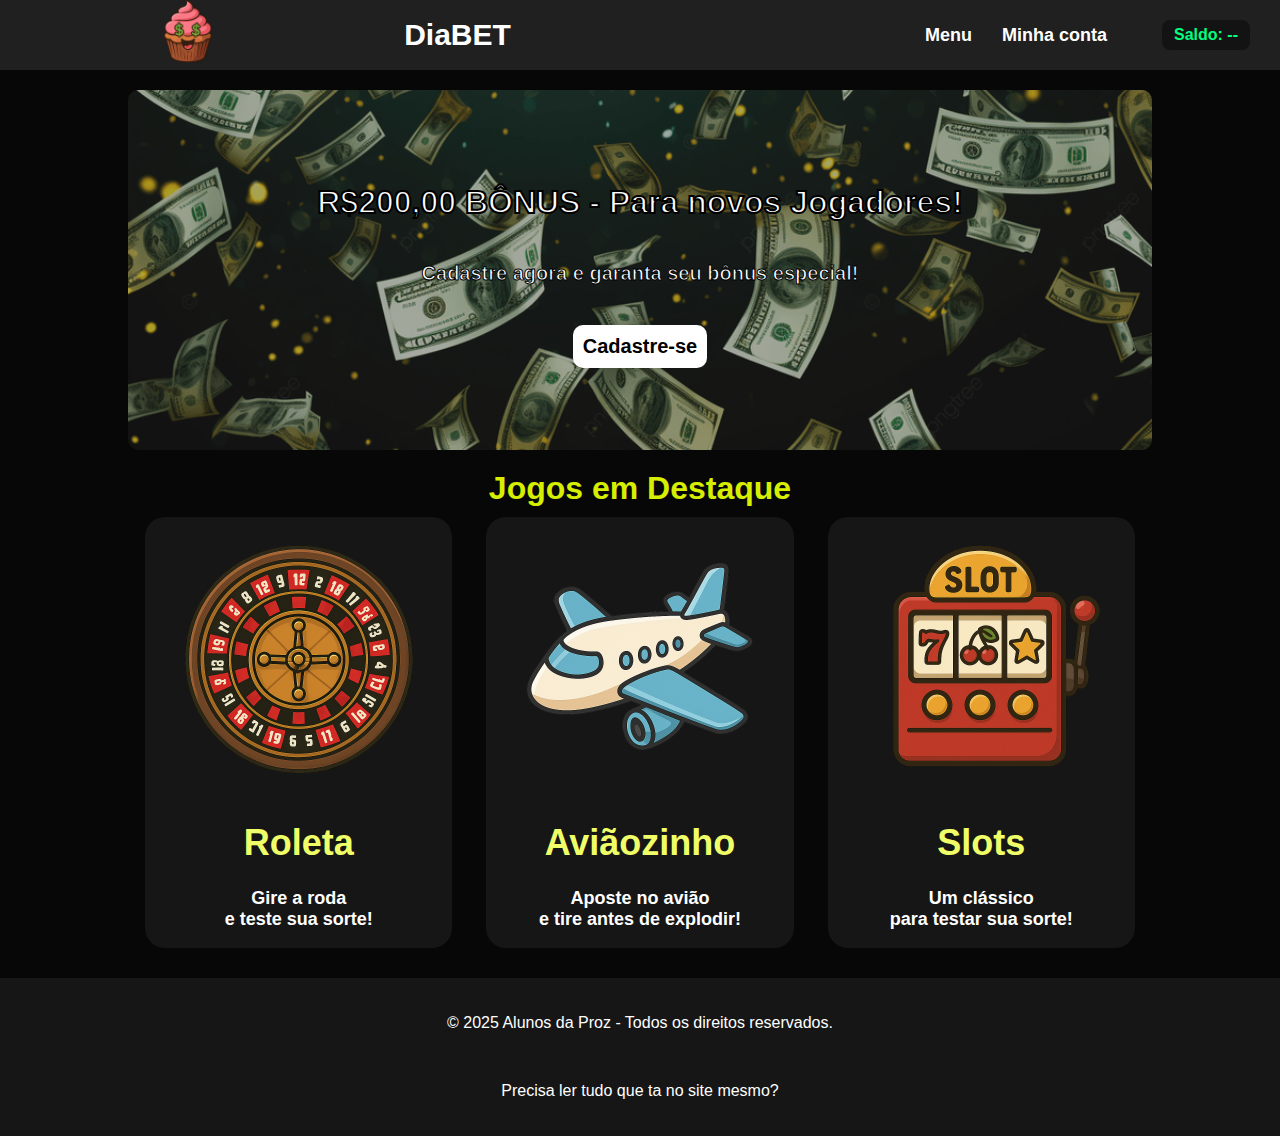
<file: index.html>
<!DOCTYPE html>
<html>
    <head>
        <title>DiaBET - Aposte com o coração!</title>
        <link rel="stylesheet" href="./css/pages/index/index.css">
        <meta charset="UTF-8">
        <meta name="viewport" content="width=device-width, initial-scale=1.0">
    </head>
    <body>
        <section class="home">
            <a href="index.html">
                <img src="./images/logo.png"/> 
            </a>
                <h1>DiaBET</h1>
            <nav class="botoesHome">
                <a href="index.html">Menu</a>
                <a href="login.html">Minha conta</a>
                <div id="saldoBox" class="saldo"></div>
            </nav>
        </section>
        <section class="banner">
            <h1>R$200,00 BÔNUS - Para novos Jogadores!</h1>
            <p>Cadastre agora e garanta seu bônus especial!</p>
            <a href="cadastro.html">Cadastre-se</a>
        </section>
        <div class="tituloJogos">
            <h1>Jogos em Destaque</h1>
        </div>
        <div class="jogos">
            <a href="roleta.html">
                <img src="./images/roleta-icon.png" />
                <h1>Roleta</h1>    
                <p>Gire a roda<br>e teste sua sorte!</p>
            </a>
            <a href="aviao.html">
                <img src="./images/aviao-icon.png" />
                <h1>Aviãozinho</h1>    
                <p>Aposte no avião<br>e tire antes de explodir!</p>
            </a>
            <a href="slots.html">
                <img src="./images/slots-icon.png" />
                <h1>Slots</h1>    
                <p>Um clássico<br>para testar sua sorte!</p>
            </a>
        </div>
        <section class="rodaPe">
            <p>© 2025 Alunos da Proz - Todos os direitos reservados.</p>
            <br>
            <p>Precisa ler tudo que ta no site mesmo?</p>
        </section>
        <script src="./js/pages/index/index.js"></script>
    </body>
</html>
</file>
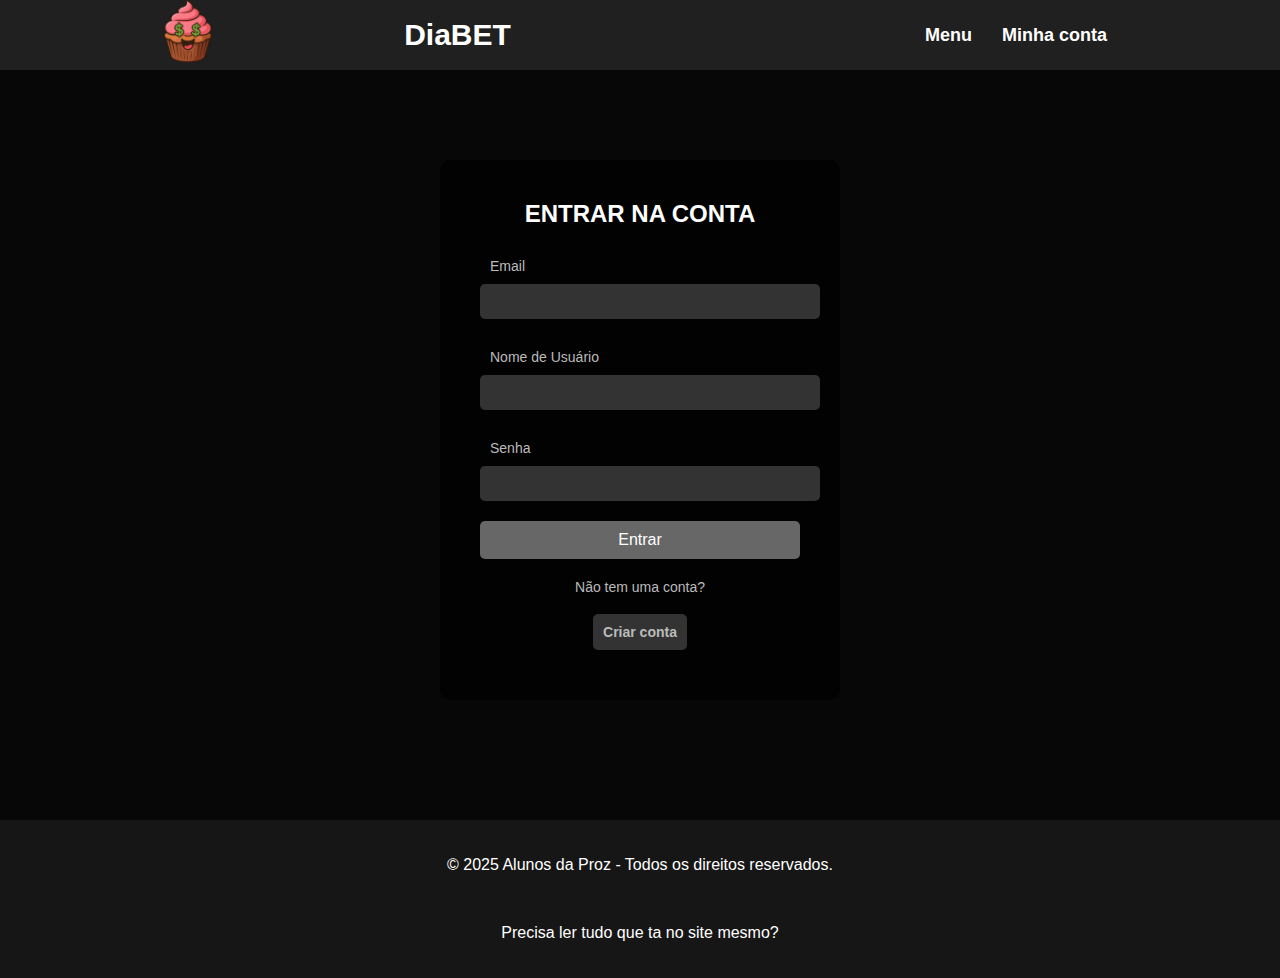
<file: aviao.html>
<!DOCTYPE html>
<html>
    <head>
        <title>DiaBET - Aposte com o coração!</title>
        <link rel="stylesheet" href="./css/pages/aviao/aviao.css">
        <meta charset="UTF-8">
        <meta name="viewport" content="width=device-width, initial-scale=1.0">
    </head>
    <body>
        <section class="home">
            <a href="index.html">
                <img src="https://media.discordapp.net/attachments/1408265472209846302/1422599375242264727/raw.png?ex=68dd4269&is=68dbf0e9&hm=7ce20fc25e23136d3c5e959f04dc75fc9a5e57f7e33987554802e9d20deb5dec&=&format=webp&quality=lossless&width=385&height=578" />
            </a>
            <h1>DiaBET</h1>
            <nav class="botoesHome">
                <a href="index.html">Menu</a>
                <a href="login.html">Minha conta</a>
                <div id="saldoBox" class="saldo"></div>
            </nav>
        </section>

        <div class="crash-game">
            <h1>✈️ Crash - Aviãozinho</h1>
            <div class="game-area">
                <img id="plane" src="https://cdn-icons-png.flaticon.com/512/870/870194.png" alt="avião">
                <div id="multiplier">1.00x</div>
            </div>

            <div class="controls">
                <input type="number" id="valorAposta" placeholder="Valor da aposta" min="1">
                <button id="startBtn">Começar Voo</button>
                <button id="stopBtn" disabled>Parar Aposta</button>
            </div>

            <p id="resultado"></p>
        </div>

        <section class="rodaPe">
            <p>© 2025 Alunos da Proz - Todos os direitos reservados.</p>
            <br>
            <p>Precisa ler tudo que ta no site mesmo?</p>
        </section>
    </body>
    <script src="./js/pages/aviao/aviao.js"></script>
    <script src="./js/global/fixed.js"></script>
</html>
</file>
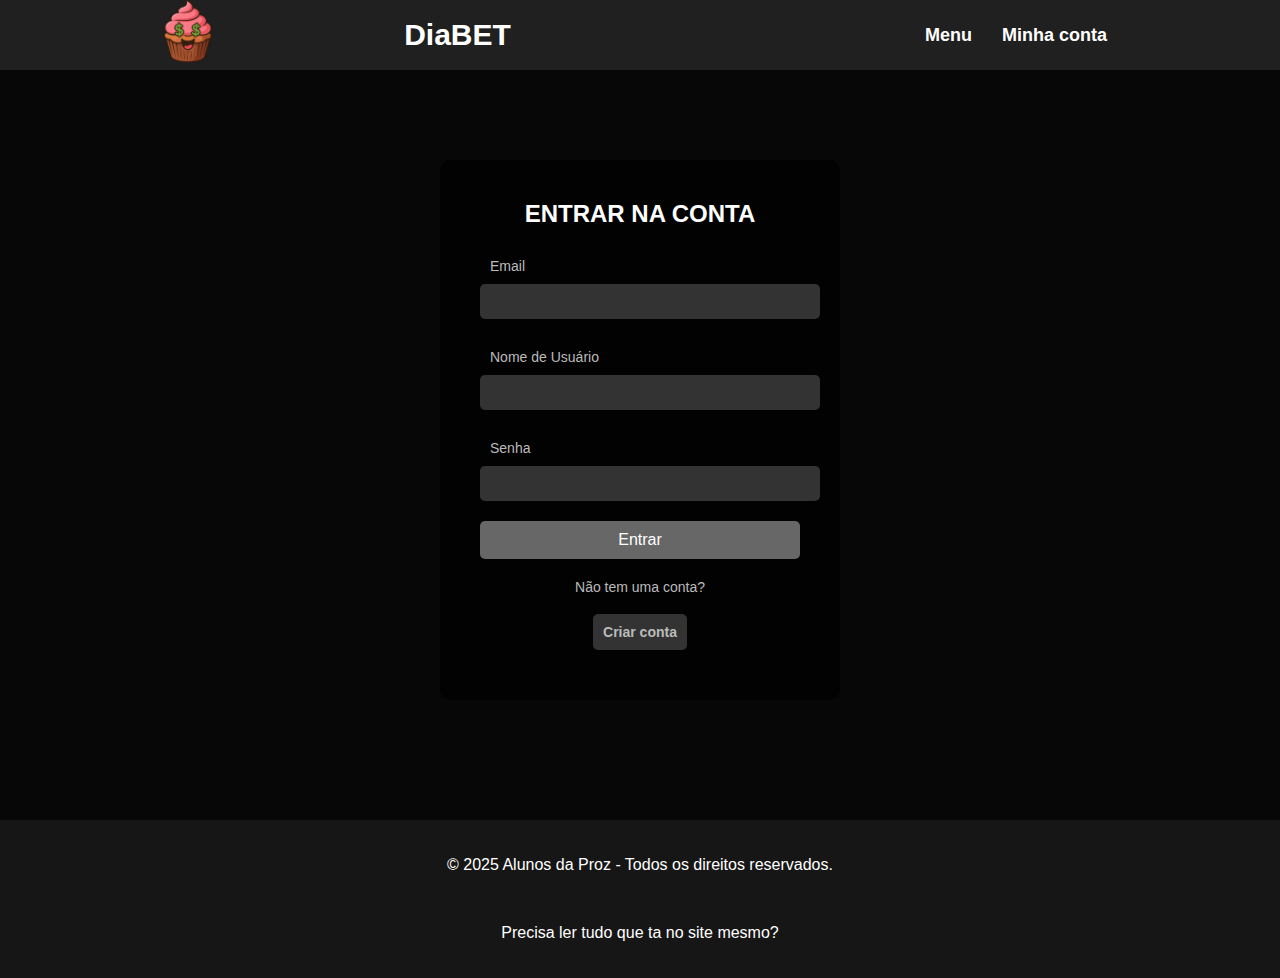
<file: login.html>
<!DOCTYPE html>
<html>
    <head>
        <title>DiaBET - Aposte com o coração!</title>
        <link rel="stylesheet" href="./css/pages/login/login.css">
        <meta charset="UTF-8">
        <meta name="viewport" content="width=device-width, initial-scale=1.0">
    </head>
    <body>
        <section class="home">
            <a href="index.html">
                <img src="./images/logo.png"/> 
            </a>
                <h1>DiaBET</h1>
            <nav class="botoesHome">
                <a href="index.html">Menu</a>
                <a href="login.html">Minha conta</a>
            </nav>
        </section>
        <section class="login-box" id="loginSection">
            <h2>Entrar na conta</h2>
            <form id="loginForm">
                <div class="user-box">
                    <label>Email</label>
                    <input type="email" id="email" required="">
                </div>
                <div class="user-box">
                    <label>Nome de Usuário</label>
                    <input type="text" id="username" required="">
                </div>
                <div class="user-box">
                    <label>Senha</label>
                    <input type="password" id="password" required="">
                </div>
                <button type="submit">Entrar</button>
                <br>
                <p>Não tem uma conta?</p> <a href="cadastro.html" class="criar-conta">Criar conta</a>
            </form>
        </section>
        <section class="rodaPe">
            <p>© 2025 Alunos da Proz - Todos os direitos reservados.</p>
            <br>
            <p>Precisa ler tudo que ta no site mesmo?</p>
        </section>
        <script src="./js/pages/login/login.js" defer></script>
        <script src="/js/global/fixed.js" defer></script>
    </body>
</html>
</file>
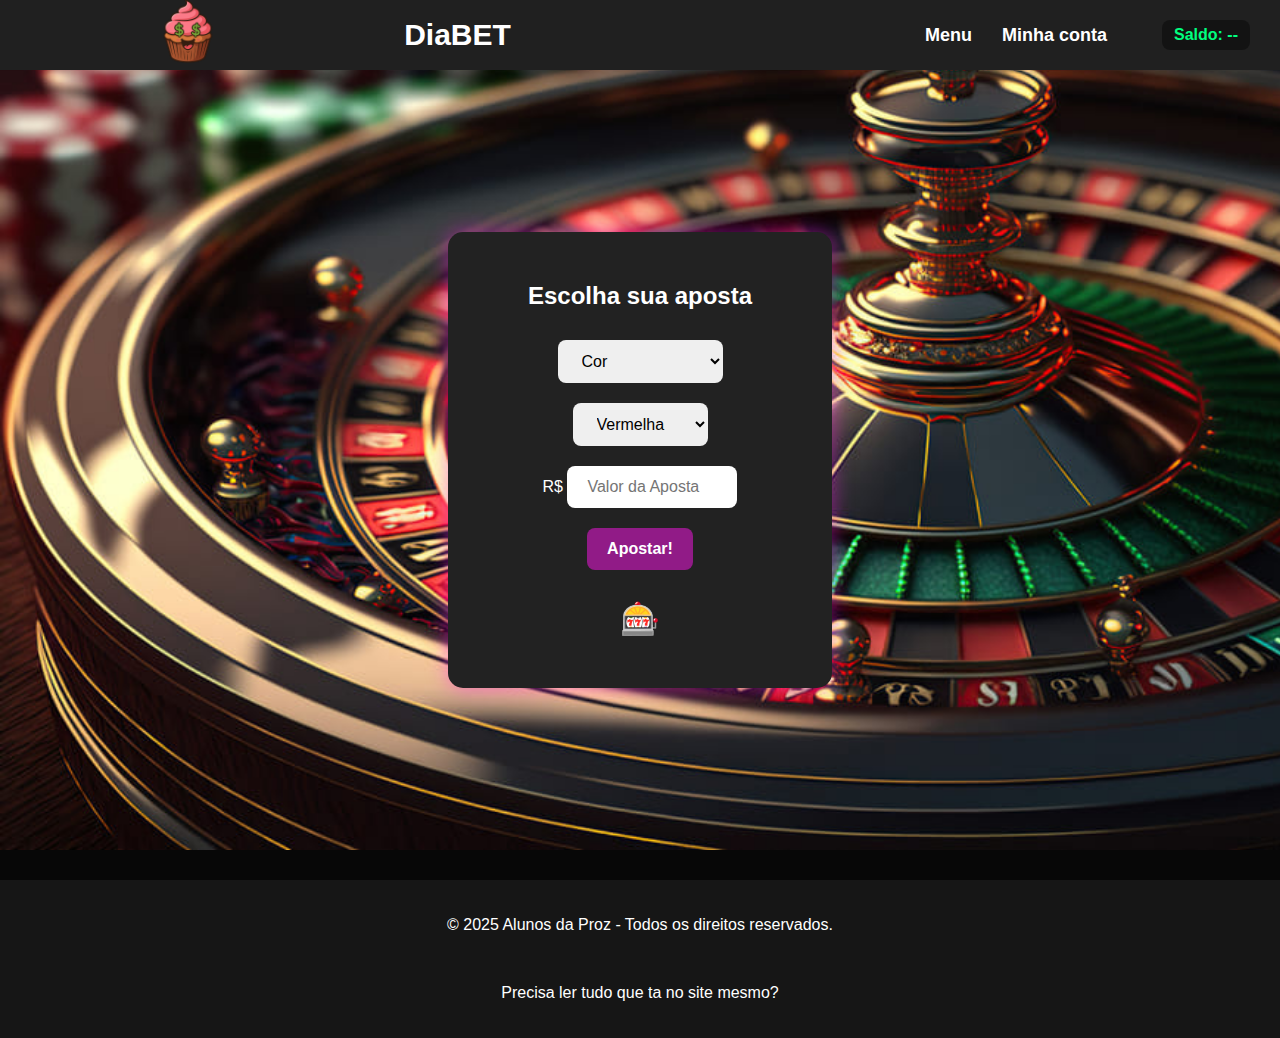
<file: roleta.html>
<!DOCTYPE html>
<html>
    <head>
        <title>DiaBET - Aposte com o coração!</title>
        <link rel="stylesheet" href="./css/pages/roleta/roleta.css">
        <meta charset="UTF-8">
        <meta name="viewport" content="width=device-width, initial-scale=1.0">
    </head>
    <body>
        <section class="home">
            <a href="index.html">
                <img src="./images/logo.png"/> 
            </a>
                <h1>DiaBET</h1>
            <nav class="botoesHome">
                <a href="index.html">Menu</a>
                <a href="login.html">Minha conta</a>
                <div id="saldoBox" class="saldo"></div>
            </nav>
        </section>
        <div class="container">
            <div class="roleta-card">
                <h2>Escolha sua aposta</h2>
                <select id="apostaTipo">
                    <option value="cor">Cor</option>
                    <option value="parImpar">Par ou Ímpar</option>
                    <option value="numero">Número (0-36)</option>
                </select>
                <div id="apostaEscolhaContainer">
                    <select id="apostaEscolha">
                    <option value="vermelha">Vermelha</option>
                    <option value="preta">Preta</option>
                    <option value="branca">Branca (0)</option>
                </select>
            </div>
            <div id="valorApostaContainer" class="valorApostaContainer">
                <span>R$</span>
                <input type="number" id="valorAposta" placeholder="Valor da Aposta" min="1" before="R$" required="">
            </div>
            <button id="apostar" onclick="apostar()">Apostar!</button>
            <div id="roleta" class="roleta">🎰</div>
            <div id="resultado" class="resultado"></div>
            </div>
        </div>
        <section class="rodaPe">
            <p>© 2025 Alunos da Proz - Todos os direitos reservados.</p>
            <br>
            <p>Precisa ler tudo que ta no site mesmo?</p>
        </section>
    </body>
    <script src="./js/pages/roleta/roleta.js"></script>
    <script src="./js/pages/index/index.js"></script>
</html>
</file>
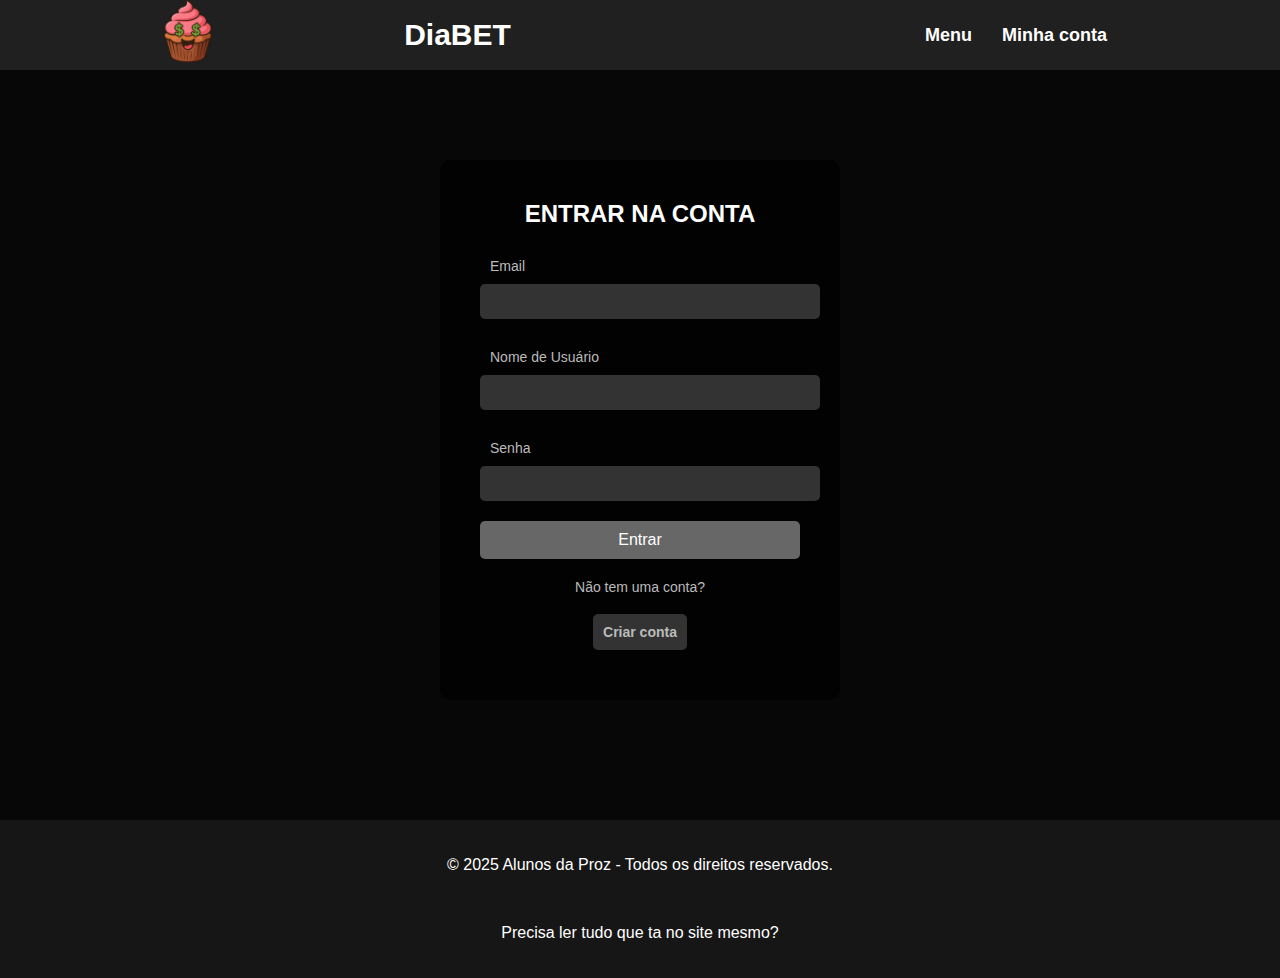
<file: slots.html>
<!DOCTYPE html>
<html lang="pt-BR">
<head>
  <meta charset="UTF-8">
  <meta name="viewport" content="width=device-width, initial-scale=1.0">
  <title>DiaBET - Slots</title>
  <link rel="stylesheet" href="./css/pages/slots/slots.css">
</head>
<body>
  <section class="home">
    <a href="index.html">
      <img src="https://media.discordapp.net/attachments/1408265472209846302/1422599375242264727/raw.png?ex=68dd4269&is=68dbf0e9&hm=7ce20fc25e23136d3c5e959f04dc75fc9a5e57f7e33987554802e9d20deb5dec&=&format=webp&quality=lossless&width=385&height=578" />
    </a>
    <h1>DiaBET</h1>
    <nav class="botoesHome">
      <a href="index.html">Menu</a>
      <a href="login.html">Minha conta</a>
      <div id="saldoBox" class="saldo"></div>
    </nav>
  </section>
  <div class="slots-game">
    <h1>🎰 SLOTS</h1>
    <div class="game-area slots-area">
      <div class="slots-container">
        <div class="reel" id="reel1">🍒</div>
        <div class="reel" id="reel2">💎</div>
        <div class="reel" id="reel3">🍋</div>
      </div>
    </div>
    <div class="controls">
      <input type="number" id="valorAposta" placeholder="Valor da aposta" min="1">
      <button id="spinBtn">Girar</button>
    </div>
    <p id="resultado"></p>
  </div>
  <section class="rodaPe">
    <p>© 2025 Alunos da Proz - Todos os direitos reservados.</p>
    <br>
    <p>Precisa ler tudo que ta no site mesmo?</p>
  </section>
  <script src="./js/pages/slots/slots.js"></script>
  <script src="./js/global/fixed.js"></script>
</body>
</html>
</file>
<file: css/pages/index/index.css>
@import url("../../global/fixed.css");

.banner {
    width: 80%;
    height: 40vh;
    background-size: cover;
    background-position: center;
    background-image:url('../../../images/banner-index.png');
    margin: 30px;
    text-align: center;
    border-radius: 10px;
    justify-content: center;
    align-items: center;
    flex-direction: column;
    display: flex;
    color: white;
    box-shadow: inset 0 0 0 400px rgba(46, 42, 42, 0.4);
    margin: 20px auto 0px auto;
}

.banner h1{
    color: black;
    -webkit-text-stroke-width: 2px;
    -webkit-text-fill-color: white;    
}

.banner p{
    color: black;
    font-size: 20px;
    font-weight: bold;
    -webkit-text-stroke-width: 1px;
    -webkit-text-fill-color: white;    
}

.banner a{
    background-color: rgb(255, 255, 255);
    color: black;
    border: none;
    border-radius: 10px;
    padding: 10px;
    font-size: 20px;
    cursor: pointer;
    margin-top: 20px;
}

.tituloJogos{
    justify-content: center;
    display: flex;
    align-items: center;
}

.tituloJogos h1 {
    margin: 20px 0px 10px 0px;
    justify-content: center;
    color: rgb(214, 238, 0);
}

.jogos {
    width: 80%;
    display: flex;
    ;
    align-items: center;
    border-radius: 30px;
    margin: 0px auto 0px auto
}

.jogos a{
    background-color: rgb(22, 22, 22);
    width: 30%;
    text-align: center;
    border-radius: 20px;
    margin: auto
}

.jogos img {
    margin-top: 10px;
    padding: 5px;
    width: 20vw;
    max-width: 100%;
    border-radius: 20px;
}

.jogos h1{
    text-decoration: none;
    font: weight 100vh;
    justify-content: center;
    color: rgb(240, 255, 103);
}

.jogos p{
    text-decoration: none;
    font: weight 100vh;
    justify-content: center;
    text-align: center;
    color: rgb(255, 255, 255);
}
</file>
<file: css/pages/aviao/aviao.css>
@import url("../../global/fixed.css");

.crash-game {
  width: 80%;
  max-width: 700px;
  color: #ffffff;
  margin: 0 auto;
  text-align: center;
}

.game-area {
  position: relative;
  width: 100%;
  height: 50vh;
  border: 2px solid #333;
  border-radius: 10px;
  background: linear-gradient(180deg, #292929, #1a1a1a);
  overflow: hidden;
  margin: 20px auto;
}

#plane {
  position: absolute;
  width: 60px;
  left: 0%;
  bottom: 0%;
  transition: left 0.05s linear, bottom 0.05s linear;
}

#multiplier {
  position: absolute;
  top: 15px;
  right: 20px;
  font-size: 2rem;
  font-weight: bold;
  color: #00ff88;
  text-shadow: 0 0 10px #00ff88;
}

.controls {
  display: flex;
  justify-content: center;
  gap: 10px;
}

button {
  background: #00ff88;
  border: none;
  color: #000;
  padding: 12px 30px;
  border-radius: 10px;
  font-weight: bold;
  cursor: pointer;
  transition: 0.2s;
}

button:hover {
  background: #00cc6a;
}

button:disabled {
  background: #555;
  color: #999;
  cursor: not-allowed;
}

#resultado {
  margin-top: 10px;
  font-size: 1.2rem;
}

.rodaPe {
    background-color: rgb(22,22,22);
    color: white;
    width: 100%;
    box-sizing: border-box;
    padding: 20px;
    margin-top: 30px;
    justify-content: space-between;
    margin: 0;
    text-align: center;
    position: absolute;
    bottom: 0;
}
</file>
<file: css/pages/login/login.css>
@import url(../../global/fixed.css);

.login-box {
    width: 25vw;
    margin: 10vh auto 10vh auto;
    align-items: center;
    text-align: center;
    border-radius: 10px;
    justify-content: center;
    align-items: center;
    flex-direction: column;
    color: white;
    background-color: rgba(0, 0, 0, 0.7);
    padding: 40px;
}

.login-box h2 {
    margin: 0 0 30px;
    padding: 0;
    color: #fff;
    text-transform: uppercase;
    font-size: 24px;
    font-weight: bold;
    text-align: center;
}
.login-box .user-box label {
    display: block;
    margin-bottom: 5px;
    margin: 10px;
    text-align: left;
    font-size: 14px;
    color: #bbb;
}
.login-box .user-box input {
    width: 100%;
    padding: 10px;
    margin-bottom: 20px;
    border: none;
    border-radius: 5px;
    background-color: #333;
    color: #fff;
}

.login-box button {
    width: 100%;
    padding: 10px;
    border: none;
    border-radius: 5px;
    background-color: #676767;
    color: #fff;
    font-size: 16px;
    cursor: pointer;
    transition: background-color 0.3s ease;
}

.login-box p{
    color: #bbb;
    margin-top: 20px;
    font-size: 14px;
}

.login-box a {
    display: inline-block;
    margin-top: 5px;
    color: #bbb;
    text-decoration: none;
    font-size: 14px;
    transition: color 0.3s ease;
    background-color: rgb(51, 51, 51);
    padding: 10px;
    border-radius: 5px;
}
</file>
<file: css/pages/roleta/roleta.css>
@import url("../../global/fixed.css");

body {
    background-image: url("../../../images/roleta-fundo.jpg");
    background-repeat: no-repeat;
    background-size: cover;
}

.container {
    width: 30vw;
    margin: 18vh auto 18vh auto;
    align-items: center;
    text-align: center;
    border-radius: 10px;
    justify-content: center;
    align-items: center;
    flex-direction: column;
    color: white;
}

.roleta-card {
    background-color: #222;
    padding: 30px;
    border-radius: 15px;
    box-shadow: 0 0 20px rgba(255, 20, 235, 0.5);
    text-align: center;
}

select, input, button {
    font-size: 16px;
    padding: 12px 20px;
    margin: 10px 0;
    border-radius: 8px;
    border: none;
    outline: none;
}

.valorApostaContainer input {
    max-width: 130px;
}

button {
    background-color: rgba(255, 20, 235, 0.5);
    color: #fff;
    font-weight: bold;
    cursor: pointer;
    transition: 0.3s;
}

button:hover {
    background-color: #ffd700;
}

.roleta {
    margin-top: 20px;
    font-size: 32px;
    font-weight: bold;
    color: #ffd700;
}

.resultado {
    margin-top: 20px;
    font-size: 24px;
    font-weight: bold;
    color: #00ff99;
}
</file>
<file: css/pages/slots/slots.css>
@import url("../../global/fixed.css");

.slots-game {
  width: 80%;
  max-width: 700px;
  color: #fff;
  margin: 0 auto;
  text-align: center;
  padding-top: 30px;
}

.slots-area {
  height: 50vh;
  background: linear-gradient(180deg, #292929, #1a1a1a);
  border: 2px solid #333;
  border-radius: 10px;
  display: flex;
  justify-content: center;
  align-items: center;
  overflow: hidden;
}

.slots-container {
  display: flex;
  justify-content: center;
  align-items: center;
  gap: 15px;
}

.reel {
  width: 100px;
  height: 100px;
  background-color: #111;
  border: 2px solid #00ff88;
  border-radius: 10px;
  font-size: 3rem;
  display: flex;
  justify-content: center;
  align-items: center;
  box-shadow: 0 0 10px #00ff88;
  transition: transform 0.3s ease, background 0.3s;
}

.reel:active {
  transform: scale(0.95);
  background-color: #0f0f0f;
}

#resultado {
  font-size: 1.2rem;
  margin-top: 15px;
  text-shadow: 0 0 8px rgba(255,255,255,0.3);
}

.controls {
  margin-top: 20px;
  justify-content: center;
  align-items: center;
  gap: 10px;
}

#valorAposta {
  padding: 10px;
  font-size: 1rem;
  border: 2px solid #00ff88;
  border-radius: 8px;
  background-color: #111;
  color: #fff;
  box-shadow: 0 0 8px #00ff88;
  width: 150px;
  text-align: center;
}

#spinBtn {
  background: linear-gradient(90deg, #00ff88, #00cc6a);
  border: none;
  color: #111;
  font-size: 1.2rem;
  font-weight: bold;
  padding: 12px 40px;
  border-radius: 8px;
  cursor: pointer;
  box-shadow: 0 0 12px #00ff88;
  transition: all 0.3s ease;
  margin-top: 20px;
}

#spinBtn:hover {
  background: linear-gradient(90deg, #00cc6a, #00ff88);
  transform: scale(1.05);
  box-shadow: 0 0 20px #00ff88;
}

#spinBtn:disabled {
  opacity: 0.5;
  cursor: not-allowed;
  transform: none;
  box-shadow: none;
}

.rodaPe {
    background-color: rgb(22,22,22);
    color: white;
    width: 100%;
    padding: 20px;
    margin-top: 30px;
    text-align: center;
}
</file>
